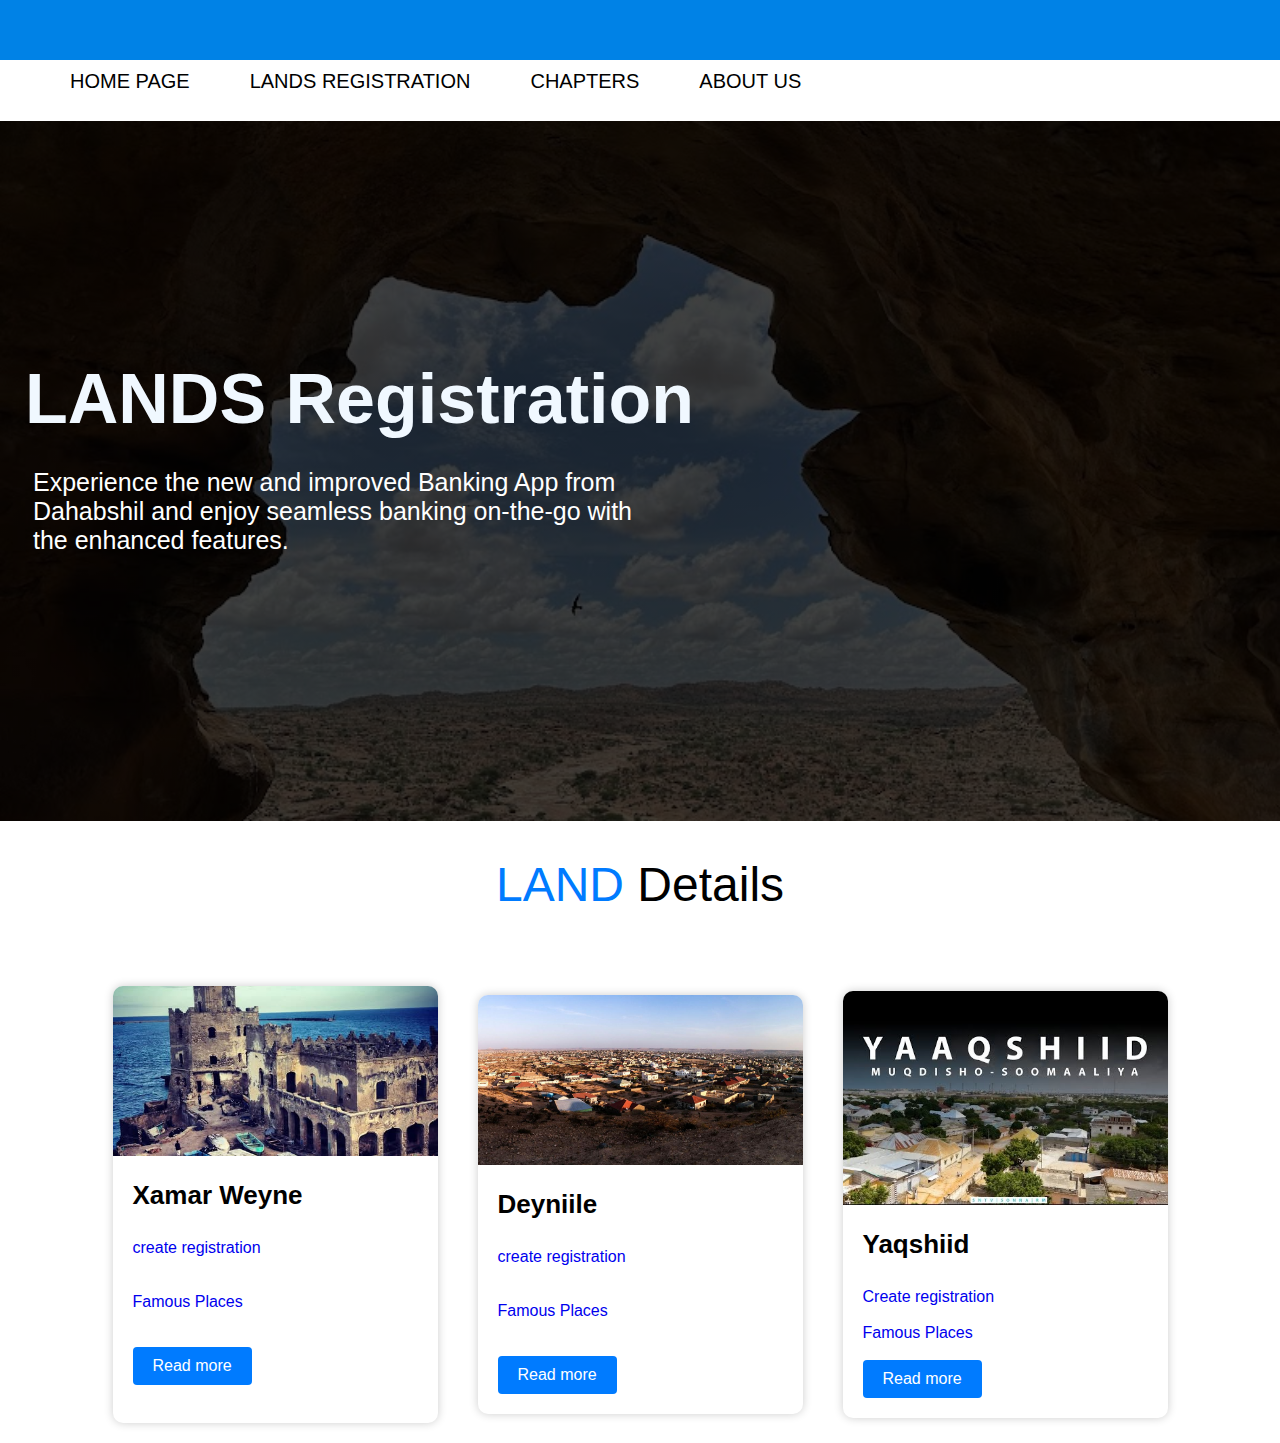
<file: index.html>
<!DOCTYPE html>
<html lang="en">
<head>
    <meta charset="UTF-8">
    <meta name="viewport" content="width=device-width, initial-scale=1.0">
    <title>Somali land registry</title>
    <link rel="stylesheet" href="https://cdnjs.cloudflare.com/ajax/libs/font-awesome/6.6.0/css/all.min.css" integrity="sha512-Kc323vGBEqzTmouAECnVceyQqyqdsSiqLQISBL29aUW4U/M7pSPA/gEUZQqv1cwx4OnYxTxve5UMg5GT6L4JJg==" crossorigin="anonymous" referrerpolicy="no-referrer" />
    <link rel="stylesheet" href="style.css">
</head>
<body>
    <nav>
        <label class="logo"></label>
        <button class="toggle">☰</button> <!-- Hamburger icon -->
        
    </nav>

    <div class="menu_bar">
        <ul>
            <li><a href="index.html">HOME PAGE</a></li>
            <li><a href="#LANDS REGISTRATION">LANDS REGISTRATION</a></li>
            <li><a href="chapter/html/index.html">CHAPTERS</a></li>
            <li><a href="About us.html">ABOUT US</a></li>
        </ul>
    </div>

    <script>
        const toggleButton = document.querySelector('.toggle');
        const menuBar = document.querySelector('.menu_bar');

        toggleButton.addEventListener('click', () => {
            menuBar.classList.toggle('active'); // Toggle 'active' class
        });
    </script>
</body>

   <br>
        <main>
            <div class="bcgrounimg"><br><br><br><br><br><br><br><br><br><br><br><h1>LANDS  Registration</h1>
            <p class="num1"><br>
                Experience the new and improved Banking App from <br> Dahabshil and enjoy seamless banking on-the-go with <br> the enhanced features.
            </p>
            </div><br><br>
            <section id="LANDS REGESTRION"></section>
            <header class="lan"><span>LAND</span> Details</header>
            <div class="*"><br><br><br>
            <div class="container">
                <div class="card">
                    <div class="card-image">
                        <img src="xamar.jpg" alt="" >
                    </div>
                    <div class="content">
                        <h3>Xamar Weyne</h3>
                        <a href="registration.html"><br>create registration</a><br><br>
                        <br>
                        <a href="location and .html">Famous Places</a><br><br>
                        <br>
                        
                        
                        <a href="redmore xamrweyne.html" class="button">Read more </a><br><br>
                    </div>
                </div>
                <div class="card">
                    <div class="card-image">
                        <img src="yaqshiid.jpg" alt="">
                    </div>
                    <div class="content">
                        <h3>Deyniile</h3>
                        <a href="registration.html"><br>create registration</a><br><br><br>
                        <a href="locatio and famous deynile .html">Famous Places</a><br><br><br>
                        
                        <a href="redmore deynile .html" class="button">Read more </a><br>
                    </div>
                </div>
                <div class="card">
                    <div class="card-image">
                        <img src="yaqshiid1.jpg" alt="" >
                    </div>
                    <div class="content">
                        <h3>Yaqshiid</h3>
                        <a href="registration.html"><br>Create registration</a><br><br>
                        <a href="famous yaqshiid .html">Famous Places</a><br><br>
                        <a href="redmore yaqshiid.html" class="button">Read more </a>
                    </div>
                </div>
             

            </div>
            </div>
            



        
</body>
</html>
</file>
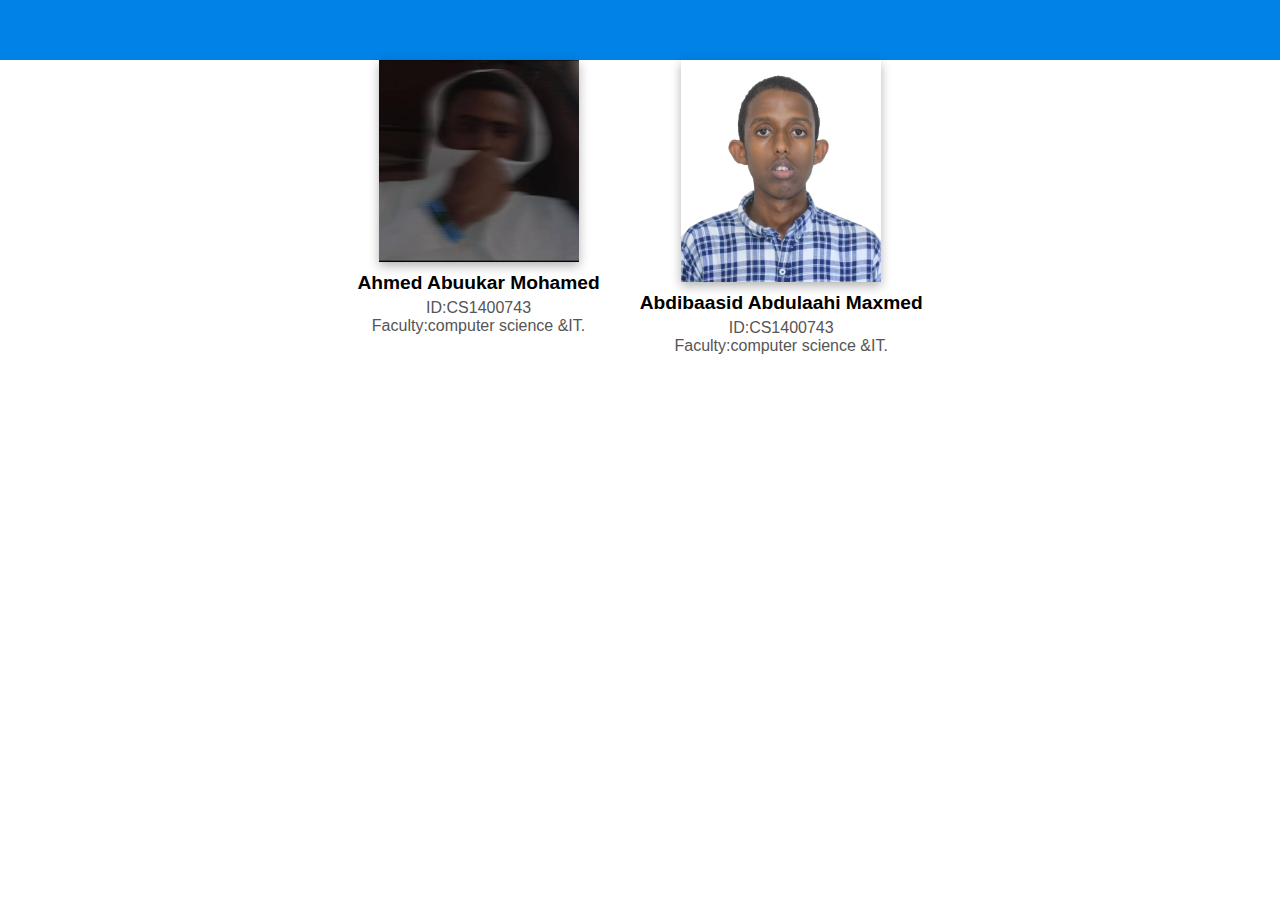
<file: Abous us .html>
<!DOCTYPE html>
<html lang="en">
<head>
    <meta charset="UTF-8">
    <meta name="viewport" content="width=device-width, initial-scale=1.0">
    <title>About Us</title>
    <link rel="stylesheet" href="style.css">
    <style>
      

        .h1 {
            color: #008CBA;
            margin-bottom: 20px;
        }

        .team {
            display: flex;
            justify-content: center;
            gap: 40px; /* Fogaanta u dhexeysa xubnaha kooxda */
        }

        .team-member {
            display: flex;
            flex-direction: column;
            align-items: center;
            transition: transform 0.3s; /* Animation for hover effect */
        }

        .team-member:hover {
            transform: scale(1.05); /* Scale up on hover */
        }

        .image {
            border: 5px ; /* Xuduud buluug ah */
             /* Radius geesaha */
            width: 200px; /* Cabbirka sawirka */
            height: auto; /* Dhererka si otomaatig ah u hagaaji */
            box-shadow: 0 4px 10px rgba(0, 0, 0, 0.3); /* Hooska xuduudaha */
        }

        .name {
            margin-top: 10px;
            font-weight: bold;
            font-size: 1.2em; /* Cabbirka font-ka */
        }

        .description {
            text-align: center;
            max-width: 300px;
            margin-top: 5px;
            color: #555; /* Midabka qoraalka */
        }
    </style>
</head>
<body>
    <nav>
       
    </nav>

   
    
    <div class="team">
        <div class="team-member">
            <img class="image" src="ax.jpg" alt="">
            <div class="name">Ahmed Abuukar Mohamed</div>
            <div class="description">ID:CS1400743 <br>Faculty:computer science &IT.</div>
        </div>
        <div class="team-member">
            <img class="image" src="cabdi.jpg" alt="">
            <div class="name">Abdibaasid Abdulaahi Maxmed</div>
            <div class="description">ID:CS1400743 <br>Faculty:computer science &IT.</div>
        </div>
    </div>
</body>
</html>
</file>
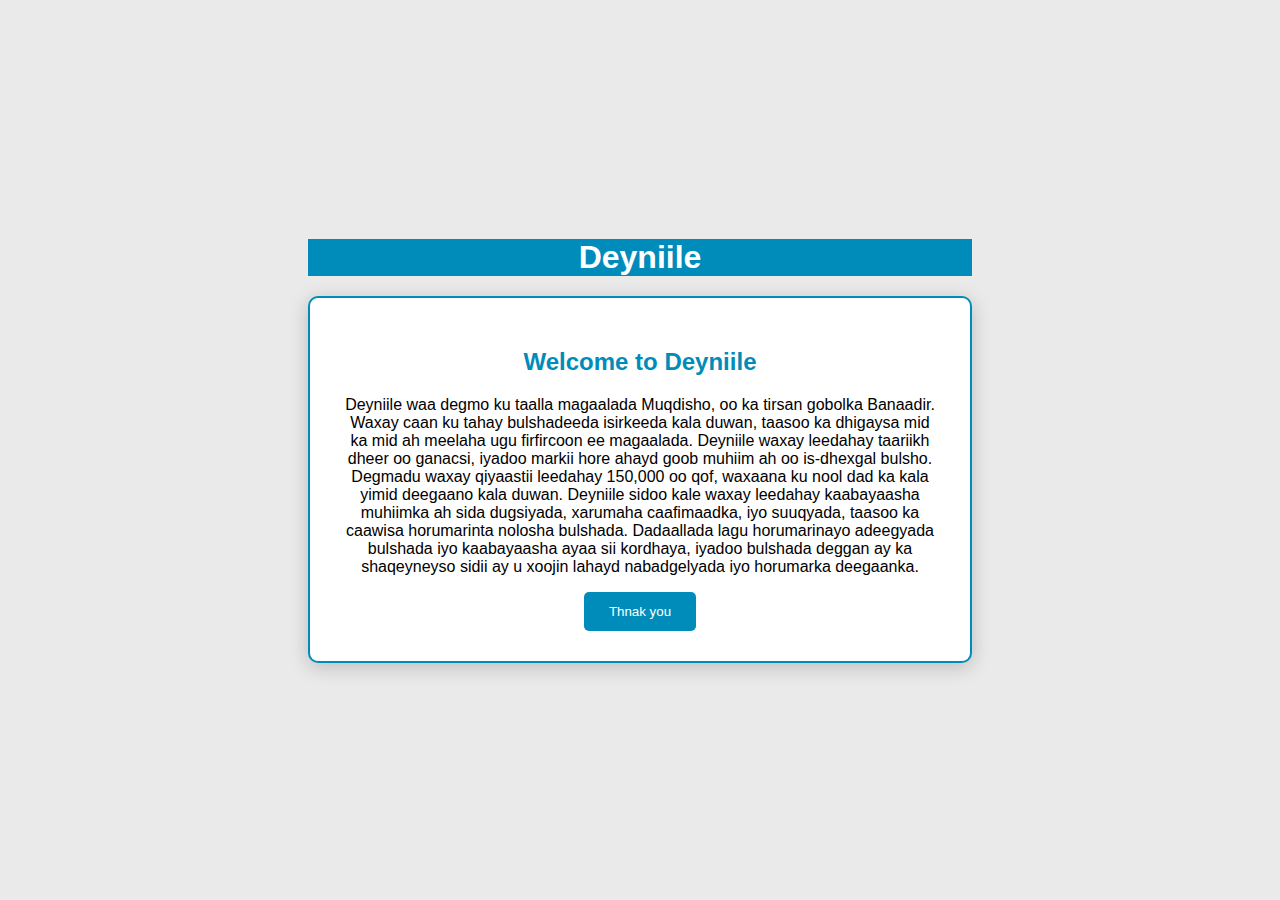
<file: redmore deynile .html>
<!DOCTYPE html>
<html lang="en">
<head>
    <meta charset="UTF-8">
    <meta name="viewport" content="width=device-width, initial-scale=1.0">
    <title>Welcome to Deyniile</title>
    <style>
        body {
            display: flex;
            justify-content: center;
            align-items: center;
            min-height: 100vh;
            background-color: #eaeaea;
            font-family: Arial, sans-serif;
            margin: 0;
        }

        .container {
            text-align: center;
        }

        .card {
            background-color: #fff;
            border: 2px solid #008CBA; /* Midabka Xamar Weyne */
            border-radius: 10px;
            padding: 30px;
            box-shadow: 0 4px 20px rgba(0, 0, 0, 0.2);
            text-align: center;
            width: 600px; /* Ballaarinta card-ka */
            margin: 20px auto; /* Center card */
        }

        h1 {
            color: white; /* Midabka h1 */
            margin-bottom: 20px;
            background-color: #008CBA;
        }

        h2 {
            color: #008CBA; /* Midabka cinwaanka */
        }

        button {
            padding: 12px 25px;
            background-color: #008CBA; /* Midabka badhanka */
            color: white;
            border: none;
            border-radius: 5px;
            cursor: pointer;
            transition: background-color 0.3s;
        }

        button:hover {
            background-color: #005f7f; /* Midabka badhanka marka la riixo */
        }

        .message {
            display: none;
            margin-top: 20px;
            color: #333;
        }

        .icon {
            color: green;
            margin-right: 5px;
        }
    </style>
</head>
<body>
    <div class="container">
        <h1> Deyniile</h1>
        <div class="card">
            <h2>Welcome to Deyniile</h2>
            <p>Deyniile waa degmo ku taalla magaalada Muqdisho, oo ka tirsan gobolka Banaadir. Waxay caan ku tahay bulshadeeda isirkeeda kala duwan, taasoo ka dhigaysa mid ka mid ah meelaha ugu firfircoon ee magaalada. Deyniile waxay leedahay taariikh dheer oo ganacsi, iyadoo markii hore ahayd goob muhiim ah oo is-dhexgal bulsho. Degmadu waxay qiyaastii leedahay 150,000 oo qof, waxaana ku nool dad ka kala yimid deegaano kala duwan. Deyniile sidoo kale waxay leedahay kaabayaasha muhiimka ah sida dugsiyada, xarumaha caafimaadka, iyo suuqyada, taasoo ka caawisa horumarinta nolosha bulshada. Dadaallada lagu horumarinayo adeegyada bulshada iyo kaabayaasha ayaa sii kordhaya, iyadoo bulshada deggan ay ka shaqeyneyso sidii ay u xoojin lahayd nabadgelyada iyo horumarka deegaanka.</p>
            <button id="alertButton">Thnak you</button>
            <div class="message" id="thankYouMessage">
                <span class="icon">✔</span> Thank you for reading! Welcome
            </div>
        </div>
    </div>

    <script>
        document.getElementById('alertButton').addEventListener('click', function() {
            document.getElementById('thankYouMessage').style.display = 'block';
        });
    </script>
</body>
</html>
</file>
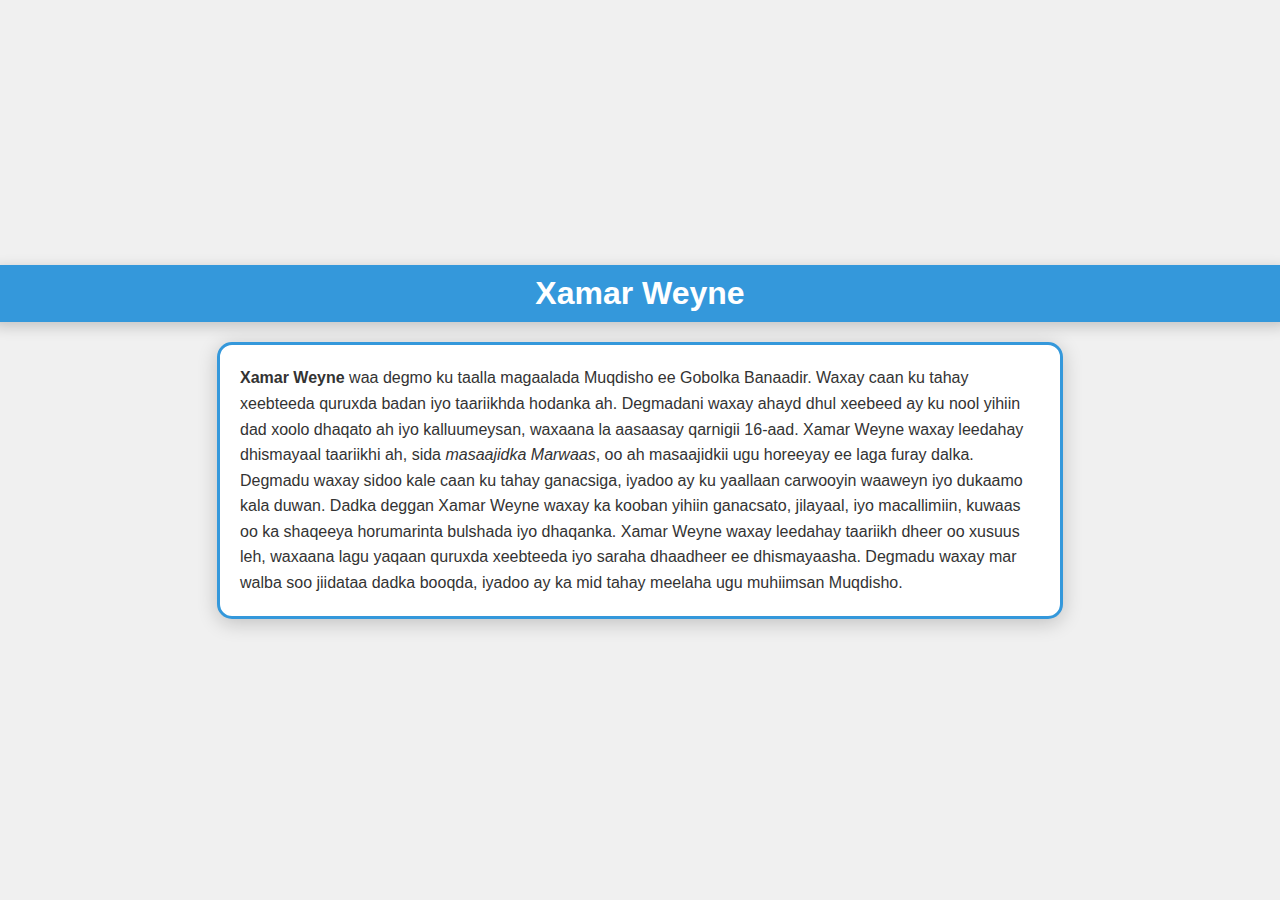
<file: redmore xamrweyne.html>
<!DOCTYPE html>
<html lang="so">
<head>
    <meta charset="UTF-8">
    <meta name="viewport" content="width=device-width, initial-scale=1.0">
    <title>Xamar Weyne</title>
    
    <style>
        body {
            display: flex;
            flex-direction: column;
            justify-content: center;
            align-items: center;
            min-height: 100vh;
            background-color: #f0f0f0;
            font-family: 'Arial', sans-serif;
            margin: 0;
            color: #333;
        }

        nav {
            width: 100%;
            background-color: #3498db;
            padding: 10px;
            text-align: center;
            border-radius: 10px;
            box-shadow: 0 4px 15px rgba(0, 0, 0, 0.2);
        }

        nav h1 {
            color: white;
            margin: 0;
        }

        .menu_bar {
            display: flex;
            align-items: center;
            background-color: #2980b9;
            padding: 10px;
            border-radius: 10px;
            box-shadow: 0 4px 15px rgba(0, 0, 0, 0.2);
            margin-top: 10px;
        }

        .soogali img {
            height: 50px;
            margin-right: 20px;
        }

        ul {
            list-style-type: none;
            margin: 0;
            padding: 0;
            display: flex;
        }

        li {
            margin: 0 15px;
        }

        a {
            text-decoration: none;
            color: white;
            padding: 10px 15px;
            border-radius: 5px;
            transition: background-color 0.3s;
        }

        a:hover {
            background-color: #1abc9c;
        }

        .bordered-paragraph {
            padding: 20px;
            border: 3px solid #3498db;
            border-radius: 15px;
            background-color: #ffffff;
            box-shadow: 0 4px 20px rgba(0, 0, 0, 0.2);
            max-width: 800px;
            text-align: left;
            margin-top: 20px;
            line-height: 1.6;
            color: #333;
            transition: background-color 0.3s, transform 0.3s;
        }

        .bordered-paragraph:hover {
            background-color: #3498db; /* Midabka cusub */
            color: #ffffff; /* Midabka qoraalka */
            transform: scale(1.02); /* Kordhinta cabbirka */
        }
    </style>
</head>
<body>
    <nav>
        <h1>Xamar Weyne</h1>
    </nav>

    
    <p class="bordered-paragraph" id="myParagraph">
        <strong>Xamar Weyne</strong> waa degmo ku taalla magaalada Muqdisho ee Gobolka Banaadir. Waxay caan ku tahay xeebteeda quruxda badan iyo taariikhda hodanka ah. Degmadani waxay ahayd dhul xeebeed ay ku nool yihiin dad xoolo dhaqato ah iyo kalluumeysan, waxaana la aasaasay qarnigii 16-aad.

        Xamar Weyne waxay leedahay dhismayaal taariikhi ah, sida <em>masaajidka Marwaas</em>, oo ah masaajidkii ugu horeeyay ee laga furay dalka. Degmadu waxay sidoo kale caan ku tahay ganacsiga, iyadoo ay ku yaallaan carwooyin waaweyn iyo dukaamo kala duwan. Dadka deggan Xamar Weyne waxay ka kooban yihiin ganacsato, jilayaal, iyo macallimiin, kuwaas oo ka shaqeeya horumarinta bulshada iyo dhaqanka.

        Xamar Weyne waxay leedahay taariikh dheer oo xusuus leh, waxaana lagu yaqaan quruxda xeebteeda iyo saraha dhaadheer ee dhismayaasha. Degmadu waxay mar walba soo jiidataa dadka booqda, iyadoo ay ka mid tahay meelaha ugu muhiimsan Muqdisho.
    </p>

    <script>
        const paragraph = document.getElementById('myParagraph');

        paragraph.addEventListener('mouseenter', () => {
            paragraph.style.backgroundColor = '#3498db'; // Midabka cusub
            paragraph.style.color = '#ffffff'; // Midabka qoraalka
            paragraph.style.transform = 'scale(1.05)'; // Kordhinta cabbirka
        });

        paragraph.addEventListener('mouseleave', () => {
            paragraph.style.backgroundColor = '#ffffff'; // Midabka asalka
            paragraph.style.color = '#000000'; // Midabka qoraalka asalka
            paragraph.style.transform = 'scale(1)'; // Soo celinta cabbirka
        });
    </script>
</body>
</html>
</file>
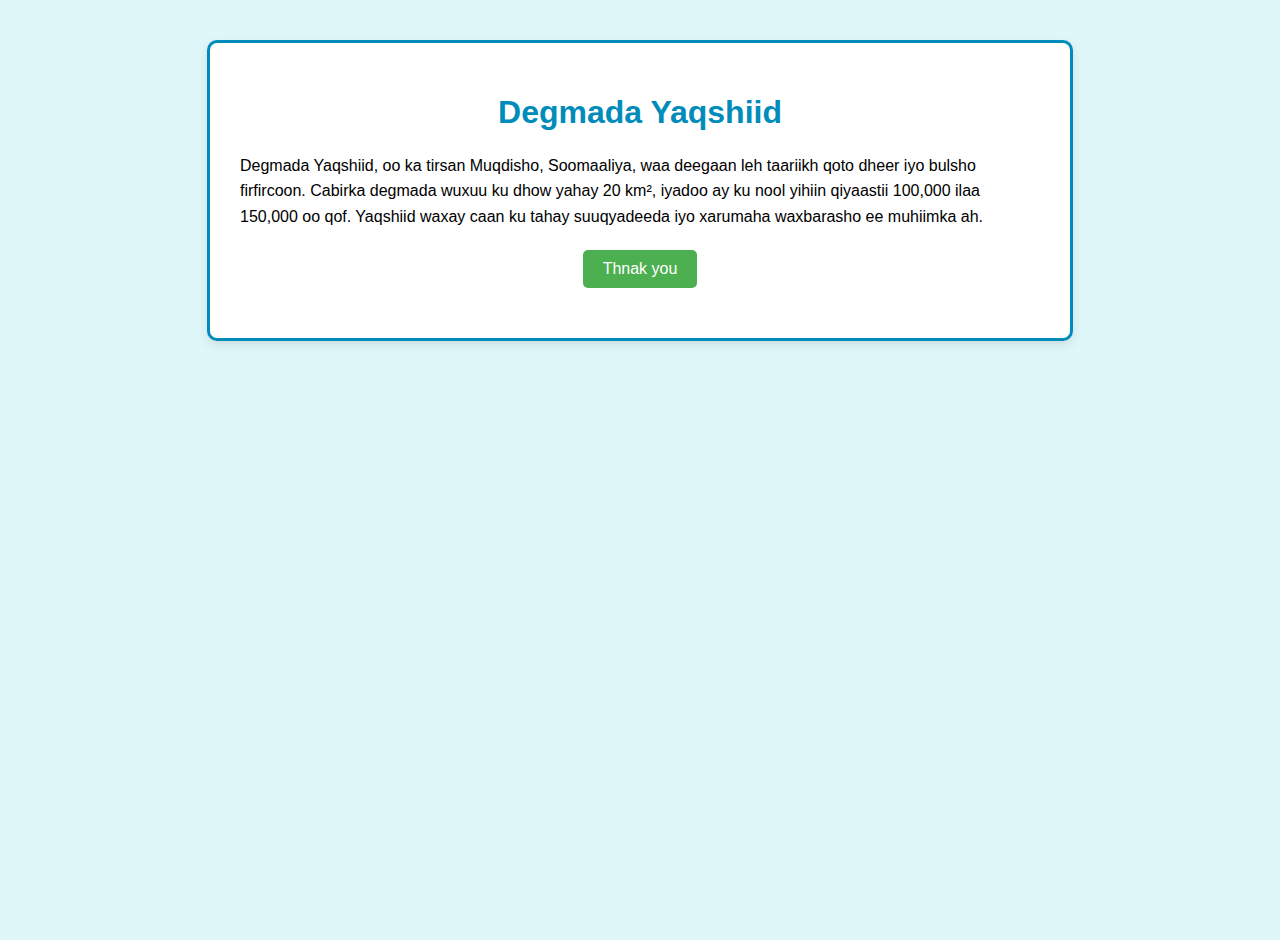
<file: redmore yaqshiid.html>
<!DOCTYPE html>
<html lang="en">
<head>
    <meta charset="UTF-8">
    <meta name="viewport" content="width=device-width, initial-scale=1.0">
    <title>Degmada Yaqshiid</title>
    <style>
        body {
            display: flex;
            justify-content: center;
            align-items: flex-start;
            min-height: 100vh;
            background-color: #e0f7fa; /* Midabka badhka cagaaran */
            font-family: Arial, sans-serif;
            margin: 0;
            padding: 20px;
        }

        .info-box {
            border: 3px solid #008CBA;
            border-radius: 10px;
            padding: 30px;
            background-color: white;
            width: 90%;
            max-width: 800px;
            margin: 20px 0;
            box-shadow: 0 4px 10px rgba(0, 0, 0, 0.1);
        }

        h1 {
            text-align: center;
            color: #008CBA;
        }

        p {
            line-height: 1.6;
        }

        button {
            display: block;
            margin: 20px auto;
            padding: 10px 20px;
            background-color: #4CAF50; /* Cagaaran */
            color: white;
            border: none;
            border-radius: 5px;
            cursor: pointer;
            font-size: 16px;
        }

        #thankYouMessage {
            display: none;
            text-align: center;
            margin-top: 20px;
            font-size: 18px;
            color: #4CAF50; /* Cagaaran */
        }
    </style>
    <script>
        function showMessage() {
            document.getElementById('thankYouMessage').style.display = 'block';
        }
    </script>
</head>
<body>
    <div class="info-box">
        <h1>Degmada Yaqshiid</h1>
        <p>Degmada Yaqshiid, oo ka tirsan Muqdisho, Soomaaliya, waa deegaan leh taariikh qoto dheer iyo bulsho firfircoon. Cabirka degmada wuxuu ku dhow yahay 20 km², iyadoo ay ku nool yihiin qiyaastii 100,000 ilaa 150,000 oo qof. Yaqshiid waxay caan ku tahay suuqyadeeda iyo xarumaha waxbarasho ee muhiimka ah.</p>
        <button onclick="showMessage()">Thnak you</button>
        <div id="thankYouMessage">Thank You you reading! welcome <span role="img" aria-label="green checkmark">✅</span></div>
    </div>
</body>
</html>
</file>
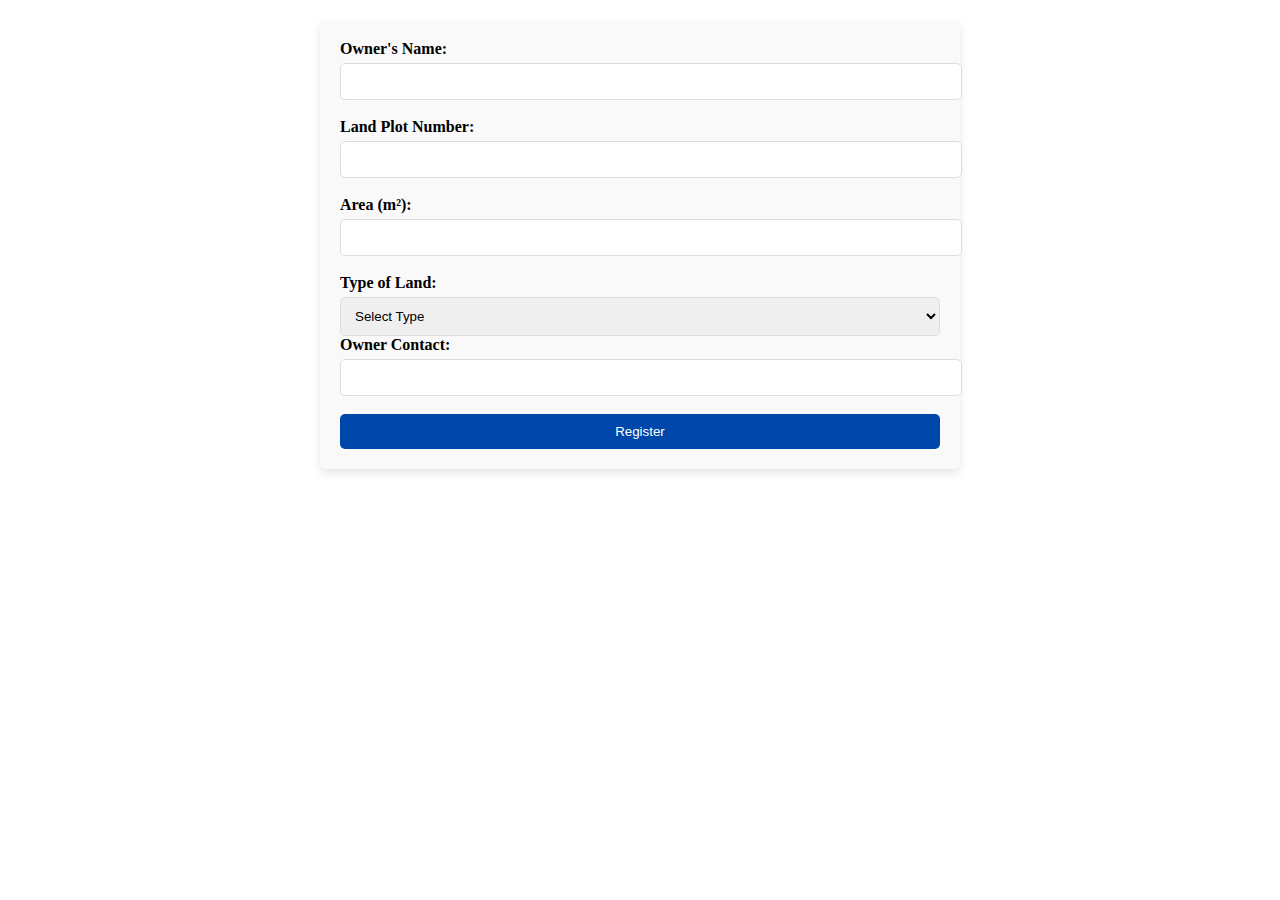
<file: registration.html>
<!DOCTYPE html>
<html lang="en">
<head>
    <meta charset="UTF-8">
    <meta name="viewport" content="width=device-width, initial-scale=1.0">
    <title>Land Registration Form</title>
    <style>
        .error-message {
            color: red;
            font-size: 0.9em;
        }
        form {
    max-width: 600px;
    margin: 20px auto;
    background: #f9f9f9;
    padding: 20px;
    border-radius: 5px;
    box-shadow: 0 4px 8px rgba(0, 0, 0, 0.1);
  }
  
  form .form-group {
    margin-bottom: 15px;
  }
  
  form label {
    display: block;
    font-weight: bold;
  }
  
  form input, form select {
    width: 100%;
    padding: 10px;
    margin-top: 5px;
    border: 1px solid #ddd;
    border-radius: 5px;
  }
  
  form button {
    width: 100%;
    padding: 10px;
    background: #0047AB;
    color: #fff;
    border: none;
    border-radius: 5px;
    cursor: pointer;
  }
  
  form button:hover {
    background: #003580;
  }
  
  form small.error-message {
    color: red;
    font-size: 12px;
  }
  
  /* Phone Container Styling */
  .phone-container {
    display: flex;
    gap: 10px;
  }
  
  .phone-container select {
    width: 30%;
  }
  
  .phone-container input {
    width: 70%;
  }
  
    </style>
</head>
<body>
    <form id="registrationForm">
        <label for="ownerName">Owner's Name:</label>
        <input type="text" id="ownerName" required>
        <span class="error-message"></span><br>

        <label for="landPlotNumber">Land Plot Number:</label>
        <input type="text" id="landPlotNumber" required>
        <span class="error-message"></span><br>

        <label for="area">Area (m²):</label>
        <input type="number" id="area" required>
        <span class="error-message"></span><br>

        <label for="landType">Type of Land:</label>
        <select id="landType" required>
            <option value="">Select Type</option>
            <option value="Residential">Residential</option>
            <option value="Commercial">Commercial</option>
            <option value="Agricultural">Agricultural</option>
        </select>
        <span class="error-message"></span><br>

        <label for="ownerContact">Owner Contact:</label>
        <input type="text" id="ownerContact" required>
        <span class="error-message"></span><br>

        <button type="submit">Register</button>
    </form>

    <script>
        document.getElementById('registrationForm').addEventListener('submit', function (e) {
            e.preventDefault(); // Prevent form submission
            let isValid = true;

            // Get Form Fields
            const ownerName = document.getElementById('ownerName');
            const landPlotNumber = document.getElementById('landPlotNumber');
            const area = document.getElementById('area');
            const landType = document.getElementById('landType');
            const ownerContact = document.getElementById('ownerContact');

            // Clear Previous Error Messages
            document.querySelectorAll('.error-message').forEach(error => (error.textContent = ''));

            // Helper function to validate a field and display an error message
            function validateField(field, message) {
                if (field.value.trim() === '') {
                    field.nextElementSibling.textContent = message; // Display error message
                    isValid = false;
                }
            }

            // Validate Fields
            validateField(ownerName, 'Owner\'s name is required.');
            validateField(landPlotNumber, 'Land plot number is required.');
            validateField(area, 'Area is required.');
            validateField(landType, 'Type of land is required.');
            validateField(ownerContact, 'Owner contact is required.');

            // Additional Validation for Owner Contact
            const contactPattern = /^[0-9]{10,15}$/;
            if (ownerContact.value.trim() !== '' && !ownerContact.value.match(contactPattern)) {
                ownerContact.nextElementSibling.textContent = 'Please enter a valid contact number (10-15 digits).';
                isValid = false;
            }

            // If Valid, Submit the Form
            if (isValid) {
                alert('Registration successful!');
                document.getElementById('registrationForm').reset();
            }
        });
    </script>
</body>
</html>
</file>
<file: style.css>
* {
    padding: 0;
    margin: 0;
    text-decoration: none;
    box-sizing: border-box;
}

body {
    font-family: Montserrat, sans-serif;
}

nav {
    background-color: #0082e6;
    height: 60px; /* Increased height for better visibility */
    width: 100%;
    color: aliceblue;
    display: flex;
    justify-content: space-between;
    align-items: center;
}

label.logo {
    color: white;
    font-size: 24px;
    padding: 0 20px;
}

.toggle {
    display: none; /* Hidden by default */
    font-size: 30px; /* Size of the hamburger icon */
    background: none;
    border: none;
    color: white;
    cursor: pointer;
}

/* Menu Bar Styles */
.menu_bar {
    max-width: 1200px;
    margin: auto;
}

.menu_bar ul {
    list-style: none;
    display: flex; /* Default to horizontal layout */
}

.menu_bar ul li {
    padding: 10px 30px;
}

.menu_bar ul li a {
    color: var(--color-white);
    font-size: 20px;
}

.menu_bar ul li a:hover {
    color: #3a3e93;
}

/* Responsive Styling */
@media (max-width: 768px) {
    .menu_bar ul {
        display: none; /* Hide menu items by default */
        flex-direction: column; /* Stack items vertically */
        width: 100%; /* Full width */
        background-color: #0082e6; /* Background color for dropdown */
        position: absolute; /* Position it absolutely */
        top: 60px; /* Below the nav */
        left: 0; /* Align to the left */
    }

    .menu_bar.active ul {
        display: flex; /* Show the menu when active */
    }

    .toggle {
        display: block; /* Show the toggle button on mobile */
    }
}

.bcgrounimg{
    background-image:  linear-gradient(rgba(0,0,0,0.75),rgba(0,0,0,0.75)),url(somali.jpg);
    background-repeat: no-repeat;
    background-size: cover;
    width: 100%;
    height: 700px;
}
h1{
    color: aliceblue;
    font-size: 70px;
    margin-left: 25px;
    margin-top: 40px;
}
p{
    
    color: aliceblue;
    font-size: 25px;
    margin-left: 33px;
}

p{
    color: #fff;
}

.tell1{
    margin-left: 515px;
    color: aliceblue;
    font-weight: lighter;
}
.soci{
    text-align: right;
    margin-top: -20px;
}

.container{
    display: flex;
    flex-wrap: wrap;
    justify-content: center;
    align-items: center;

}
.card{
    width: 325px;
    margin: 20px;
    border-radius: 10px;
    box-shadow: 0 0 10px rgb(0, 0, 0, 0.2);
    overflow: hidden;
    transition: transform 0.4s ease;


}
.card:hover{
    transform: scale(1.05);
}
.card-image{
    width: 100%;

}
.card-image img{
    width: 100%;
    height: auto;
}
.content{
    padding: 20px;
}
.content h3{
    font-size: 26px;
    margin-bottom: 10px;
}
.content .button{
    display: inline-block;
    padding: 10px 20px;
    background-color: #007bff;
    color: #fff;
    text-decoration: none;
    border-radius: 4px;
    transition: 0.3s ease;

}
.content .button:hover{
    background-color: #0056b3;
}


.button1{
    display: inline-block;
    padding: 10px 20px;
    background-color: #007bff;
    color: #fff;
    text-decoration: none;
    border-radius: 4px;
    transition: 0.3s ease;
    margin-left: 650px;
}


.lan{
    text-align: center;
    font-size: 3em;
}
span{
    color: #007bff;
}
</file>
